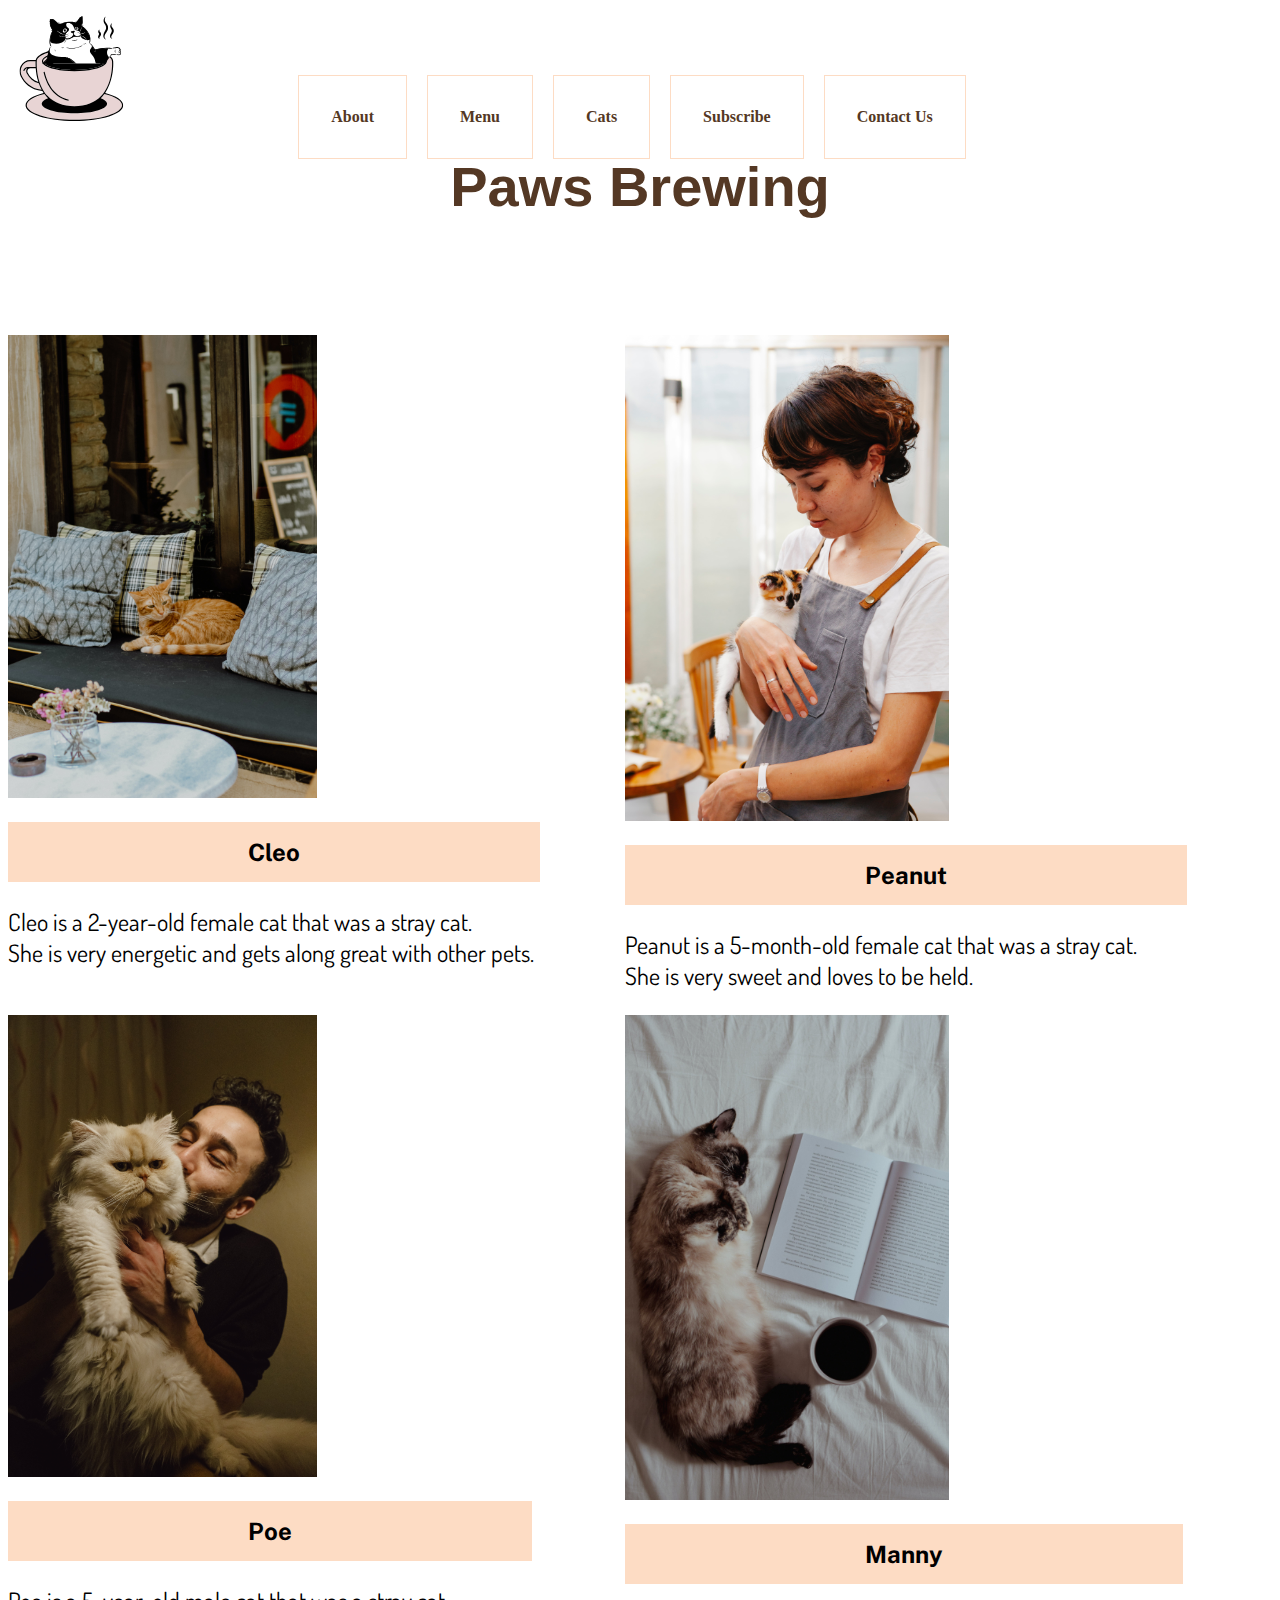
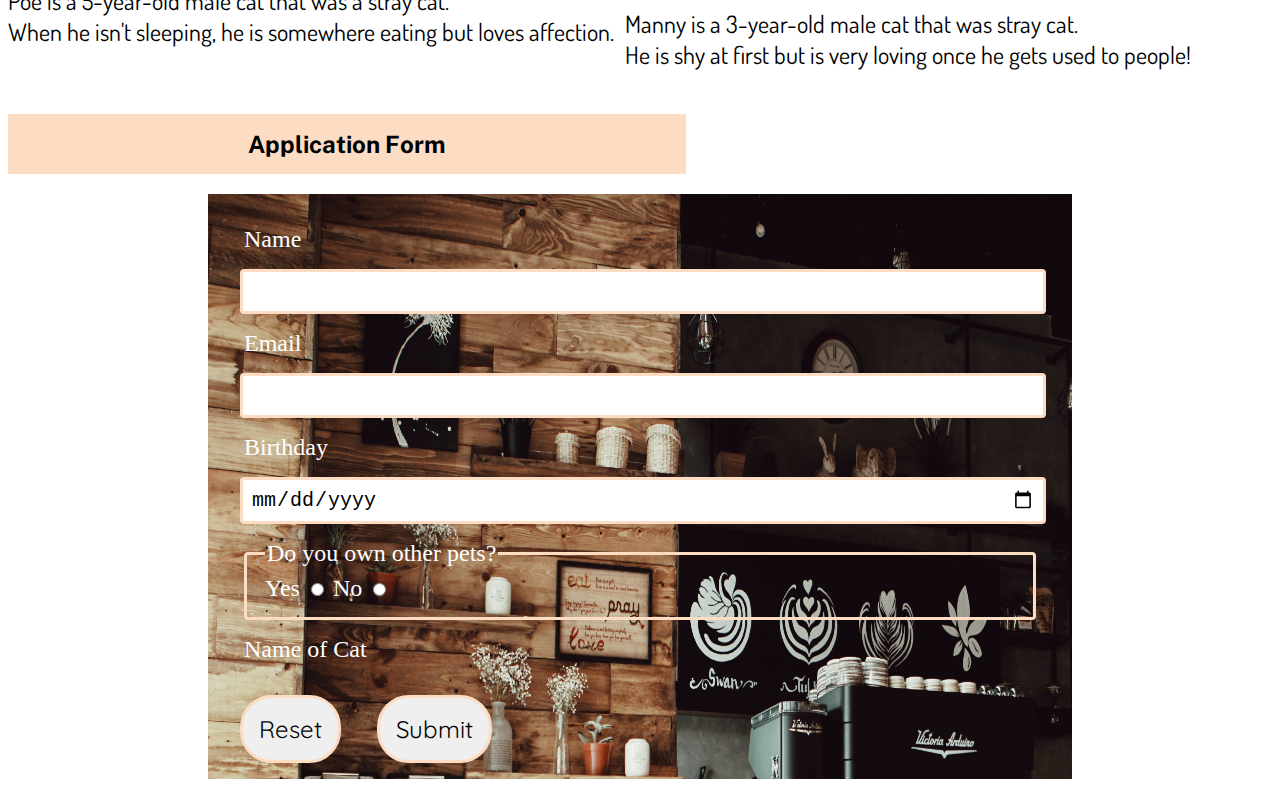
<file: cats.html>
<!DOCTYPE html>
<html lang="en">
<head>
    <meta charset="UTF-8">
    <meta name="viewport" content="width=device-width, initial-scale=1.0">
    <title>Paws Brewing</title>
    <link rel="stylesheet" href="styles.css">
    <link rel="apple-touch-icon" sizes="180x180" href="Images/apple-touch-icon.png">
    <link rel="icon" type="image/png" sizes="32x32" href="Images/favicon-32x32.png">
    <link rel="icon" type="image/png" sizes="16x16" href="Images/favicon-16x16.png">
    <link rel="manifest" href="Images/site.webmanifest">
    <link rel="mask-icon" href="Images/safari-pinned-tab.svg" color="#5bbad5">
    <link rel="shortcut icon" href="Images/favicon.ico">
    <meta name="msapplication-TileColor" content="#da532c">
    <meta name="msapplication-config" content="Images/browserconfig.xml">
    <meta name="theme-color" content="#ffffff">
    <link rel="preconnect" href="https://fonts.googleapis.com">
    <link rel="preconnect" href="https://fonts.gstatic.com" crossorigin>
    <link href="https://fonts.googleapis.com/css2?family=Dosis:wght@200;300&family=Eater&family=Montserrat+Subrayada:wght@700&family=Public+Sans:wght@100&family=Quicksand:wght@300&family=Roboto:wght@400;900&display=swap" rel="stylesheet">
</head>
<body>
    <header>
        <img src="Images/Logo.svg" alt="Cat in cup">
        <h1>Paws Brewing</h1>
        <nav>
            <a href="index.html">About</a>
            <a href="menu.html">Menu</a>
           <a href="cats.html">Cats</a>
           <a href="donate.html">Subscribe</a>
           <a href="contact.html">Contact Us</a>
           </nav>
    </header>
<main>
<section class="column">
    <div class="cleo">
    <img src="Images/orange.jpg" alt="cat">
    <h2>Cleo</h2>
    <p>
        Cleo is a 2-year-old female cat that was a stray cat.<br> She is very energetic and gets along great with other pets. </p>
    </div>
    <div class="manny">
    <img src="Images/pexels-liana-tril'-11719833.jpg" alt="cat">
    <h2>Manny</h2>
   <p>Manny is a 3-year-old male cat that was stray cat.<br> He is shy at first but is very loving once he gets used to people! </p>
</div>
<div class="peanut">
    <img src="Images/pexels-tim-douglas-6205783.jpg" alt="cat">
    <h2>Peanut</h2>
    <p>Peanut is a 5-month-old female cat that was a stray cat. <br>She is very sweet and loves to be held. </p>
</div>
<div class="poe">
    <img src="Images/pexels-azra-tuba-demir-19190146.jpg" alt="fluffy cat">
    <h2>Poe</h2>
    <p>Poe is a 5-year-old male cat that was a stray cat. <br> When he isn't sleeping, he is somewhere eating but loves affection. </p>
</div>
</section>
<h2>Application Form</h2>
<form class="apply">
<label>Name</label>
<input type="text" id="name" name="name">
<br>
<label>Email</label>
<input type="text" id="email" name="email" value=" ">
<br>
<label>Birthday</label>
<input type="date" id="birthday" name="monster-birthday">
<fieldset>
    <legend>Do you own other pets?</legend>
    <label>Yes</label>
    <input type="radio" id="yes" name=" " value="yes">
    <label>No</label>
    <input type="radio" id="no" name=" " value="No">
</fieldset>
    <label>Name of Cat</label>
   
<div class="actions">
<input type="reset">
<input type="submit">
</div>

</form>
</main>

</body>
</html>
</file>
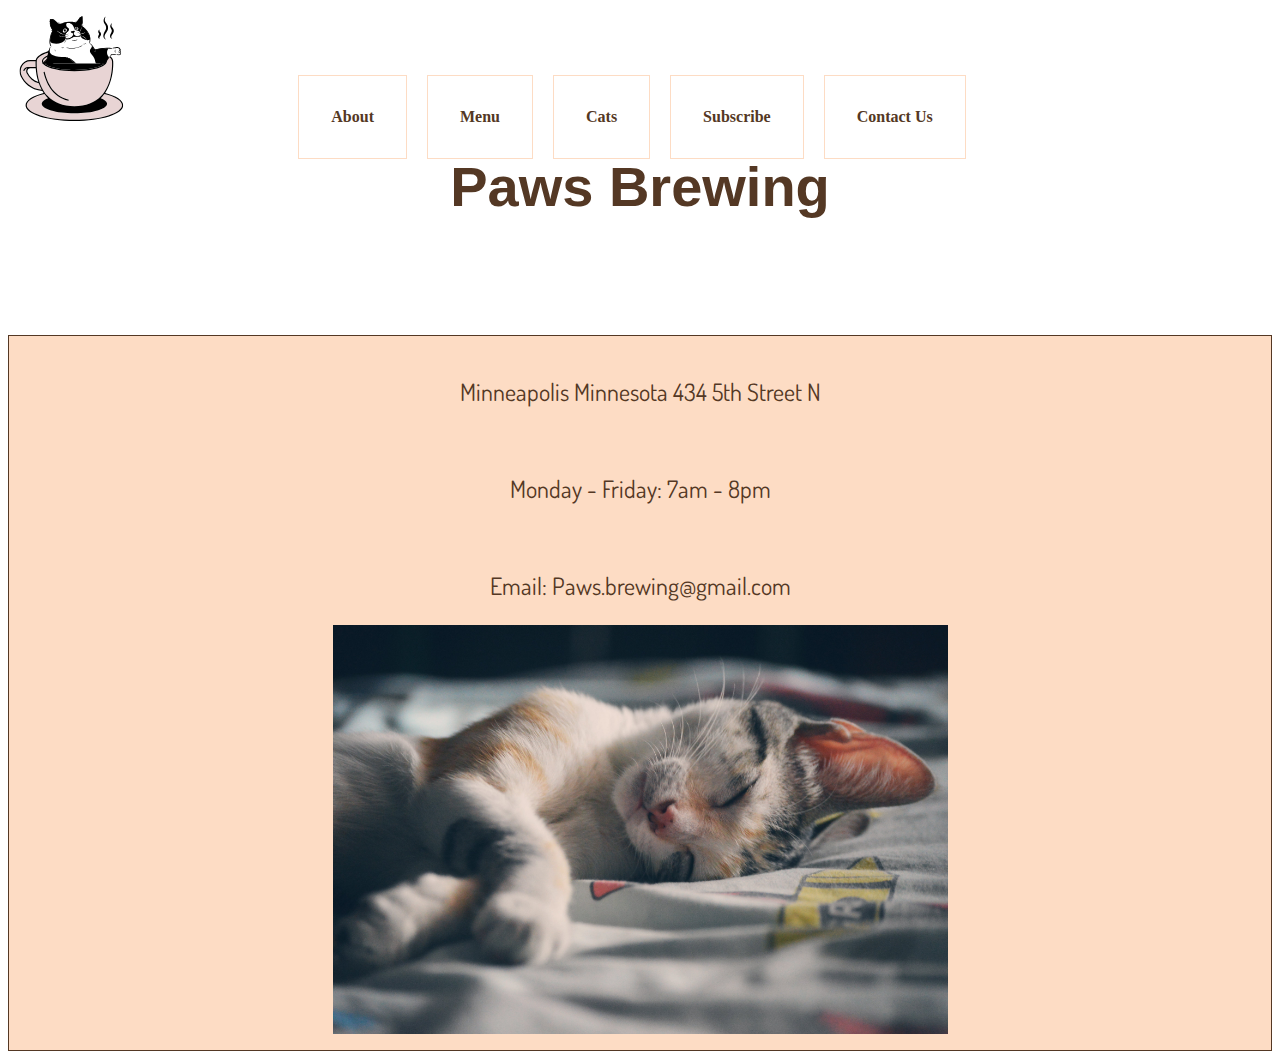
<file: contact.html>
<!DOCTYPE html>
<html lang="en">
<head>
    <meta charset="UTF-8">
    <meta name="viewport" content="width=device-width, initial-scale=1.0">
    <title>Paws Brewing</title>
    <link rel="stylesheet" href="styles.css">
    <link rel="apple-touch-icon" sizes="180x180" href="Images/apple-touch-icon.png">
    <link rel="icon" type="image/png" sizes="32x32" href="Images/favicon-32x32.png">
    <link rel="icon" type="image/png" sizes="16x16" href="Images/favicon-16x16.png">
    <link rel="manifest" href="Images/site.webmanifest">
    <link rel="mask-icon" href="Images/safari-pinned-tab.svg" color="#5bbad5">
    <link rel="shortcut icon" href="Images/favicon.ico">
    <meta name="msapplication-TileColor" content="#da532c">
    <meta name="msapplication-config" content="Images/browserconfig.xml">
    <meta name="theme-color" content="#ffffff">
    <link rel="preconnect" href="https://fonts.googleapis.com">
    <link rel="preconnect" href="https://fonts.gstatic.com" crossorigin>
    <link href="https://fonts.googleapis.com/css2?family=Dosis:wght@200;300&family=Eater&family=Montserrat+Subrayada:wght@700&family=Public+Sans:wght@100&family=Quicksand:wght@300&family=Roboto:wght@400;900&display=swap" rel="stylesheet">
</head>
<body>
    <header>
        <img src="Images/Logo.svg" alt="Cat in cup">
        <h1>Paws Brewing</h1>
        <nav>
            <a href="index.html">About</a>
            <a href="menu.html">Menu</a>
           <a href="cats.html">Cats</a>
           <a href="donate.html">Subscribe</a>
           <a href="contact.html">Contact Us</a>
           </nav>
    </header>
    <main>
        <section class="contact">
        <p>Minneapolis Minnesota 
            434 5th Street N</p>
        <br>
        <p>Monday - Friday: 7am - 8pm</p>
        <br>
        <p>Email: Paws.brewing@gmail.com</p>
        <img src="Images/pexels-fabricio-trujillo-62640.jpg" alt="cat">
    </section>
    
      
         

    </main>
</body>
</html>
</file>
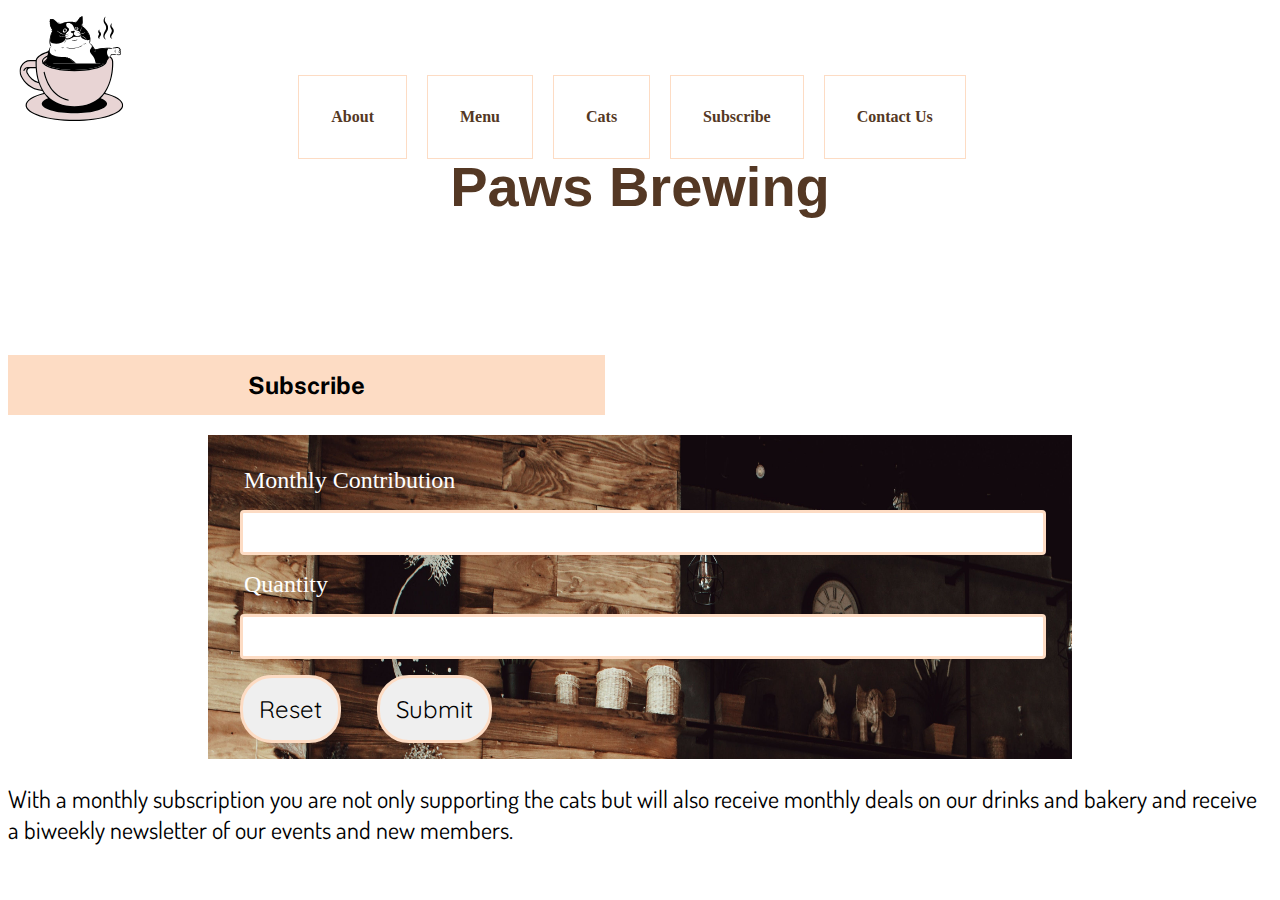
<file: donate.html>
<!DOCTYPE html>
<html lang="en">
<head>
    <meta charset="UTF-8">
    <meta name="viewport" content="width=device-width, initial-scale=1.0">
    <title>Paws Brewing</title>
        <link rel="stylesheet" href="styles.css">
        <link rel="apple-touch-icon" sizes="180x180" href="Images/apple-touch-icon.png">
        <link rel="icon" type="image/png" sizes="32x32" href="Images/favicon-32x32.png">
        <link rel="icon" type="image/png" sizes="16x16" href="Images/favicon-16x16.png">
        <link rel="manifest" href="Images/site.webmanifest">
        <link rel="mask-icon" href="Images/safari-pinned-tab.svg" color="#5bbad5">
        <link rel="shortcut icon" href="Images/favicon.ico">
        <meta name="msapplication-TileColor" content="#da532c">
        <meta name="msapplication-config" content="Images/browserconfig.xml">
        <meta name="theme-color" content="#ffffff">
        <link rel="preconnect" href="https://fonts.googleapis.com">
        <link rel="preconnect" href="https://fonts.gstatic.com" crossorigin>
        <link href="https://fonts.googleapis.com/css2?family=Dosis:wght@200;300&family=Eater&family=Montserrat+Subrayada:wght@700&family=Public+Sans:wght@100&family=Quicksand:wght@300&family=Roboto:wght@400;900&display=swap" rel="stylesheet">
</head>
<body>
    <header>
        <img src="Images/Logo.svg" alt="Cat in cup">
        <h1>Paws Brewing</h1>
        <nav>
            <a href="index.html">About</a>
            <a href="menu.html">Menu</a>
           <a href="cats.html">Cats</a>
           <a href="donate.html">Subscribe</a>
           <a href="contact.html">Contact Us</a>
           </nav>
    </header>
    <main>
     
            
            <h2>Subscribe</h2>
            <form class="donate">
            <label>Monthly Contribution</label>
            <input type="text" id="name" name="name">
            <br>
            <label>Quantity</label>
            <input type="text" id="email" name="email" value=" ">
           
            <div class="actions">
            <input type="reset">
            <input type="submit">
            </div>
            </form>
            <p>With a monthly subscription you are not only supporting the cats but will also receive monthly deals on our drinks and bakery and receive a biweekly newsletter of our events and new members.</p>

   
       
    </main>

</body>
</html>
</file>
<file: styles.css>
header img{
    width: 15%;
}
h1{
    display: inline-block;
    margin: 1rem 0;
    vertical-align: top;
    color:  #543824;
    font-family: sans-serif;
  
    align-items: center;
    justify-content: center;
    flex-direction: column;
 
  font-size: 3.5rem;
}
h1:hover{
    background-color: #FDDCC4;
    color:#543824;
    border: 1px solid #543824;
}

.home{
    background-image: url(Images/pexels-bulat-khamitov-4556369.jpg);
padding-bottom: 20rem;}
.home>nav>a{
    color: #fff;
}
header>nav>a:hover{
    background-color: #FDDCC4;
    color: #fff;
    border: 1px solid #543824;
}

nav>a{
color:  #543824;
border: 1px solid  #FDDCC4;
text-decoration: none;
padding:1rem;
font-weight: 800;
display: inline-block;
margin: 0 1rem 1rem 0;

}

header>nav{
    text-align: center;
}
header{
background-size: 1700px 1000px;
}
section img{
    width: 50%;
}
.place p{
    float: left;
    font-size: xx-large;
    background-color: #FDDCC4;
    color: #543824;
    border: 1px solid #543824;
    padding: 1rem 1rem 1rem 1rem;

}
.place img{
    float: right;
  
}
.date p{
    float: right;
    font-size: xx-large;
    background-color: #FDDCC4;
    color: #543824;
    border: 1px solid #543824;
    padding: 1rem 1rem 1rem 1rem;
   
}
.events{
    padding-top: 7rem;
}
.events h2{
  background-color: #FDDCC4;
 max-width: fit-content;
padding: 1rem 15rem;
font-size: xx-large;
text-align: center;



}
.events img{
    float: left;
}
.events h3{
    font-size: x-large;
    text-align: center;
}
.drinks{
    background-size: 2000px 850px;

    background-image: url(Images/pexels-mehmet-turgut-kirkgoz-19191625.jpg);
}
.bakery{
    width: 200%;

}
.column{
    display: grid;
        grid-template-columns: 1/3 1/3 1/3;
        grid-template-rows: auto;
}
.coffee{
    grid-column-start:3;
    grid-column-end:4;
    grid-row-start: 1;
    grid-row-end: 2;
}

@media(max-width:800px){
    header{
        display: inline-block;

            background-size: 1000px 700px;
            
    }
    .mission{

        background-size: 700px 500px;
    }
  
    section{
        padding: 1rem 2rem;
    }

.coffee{
    width: 180%;}



    
}
.manny{
    grid-column-start:2;
    grid-column-end:3;
    grid-row-start: 2;
    grid-row-end: 3;
}

.poe{
    grid-column-start:1;
    grid-column-end:2;
    grid-row-start: 2;
    grid-row-end: 3;
}

form>label{
    display: block;
    font-size: 1.5rem;
    margin: 1rem 0.25rem;
    

}
fieldset{
    font-size: 1.5rem;
    margin: 1rem 0.25rem;
    border: 3px solid #FDDCC4 ;
    border-radius: .25rem;
}
form{
    background-color: #FDDCC4;
    padding: 1rem 2rem;
    width: 50rem;
    max-width: calc(90% - 4rem);
    margin: 1rem auto;
    color: #fff;
}

    input[type=text],[type=email],[type=date],[type=number],[type=color]
    {
font-size: 1.25rem;
width: calc(100% - 1rem);
border: 3px solid #FDDCC4;
padding: .5rem;
border-radius: .25rem;  }

input[type=color]{
width: 4rem;
height: 4rem;
border-radius: 2rem;

}


    input:hover[type=text],input:hover[type=email],input:hover[type=date],input:hover[type=number],input:hover[type=color]
    {
        background-color: #fff;
        color: #fff;
        outline: none;
    }

    input[type=reset], [type=submit]
    {
        font-family: 'Quicksand', sans-serif;
        font-size: 1.5rem;
        padding: 1rem;
        border-radius: 2rem;
        border: 3px solid #FDDCC4;
        margin: 1rem 2rem 0 0;

    }
    .apply{
        background-image: url(Images/pexels-afta-putta-gunawan-683039.jpg);
        background-size: 1000px 850px;
    }
    .donate{
        background-image: url(Images/pexels-afta-putta-gunawan-683039.jpg);
        background-size: 1000px 850px;
    }
  .contact {
    display: flex;
    align-items: center;
    justify-content: center;
    flex-direction: column;
    flex-wrap: wrap;
    padding-top: 4rem;
    
    }
  
    
    h2{
      background-color: #FDDCC4;
     max-width: fit-content;
    padding: 1rem 15rem;
    font-family: 'Public Sans', sans-serif;
    }
   p{
    font-family: 'Dosis', sans-serif;
font-size: x-large;
   }
  
    @media (min-width:1000px)
{
 

    header nav{
        position: static;
        width: unset;
    }
    header nav a{
        padding: 2rem;
        display: inline-block;
    }
    header img{
    width: 10%;
    }
    nav>a{
        position: relative;
        bottom: 10rem
    }
    h1{
        display: flex;
    align-items: center;
    justify-content: center;
    }
 
    }
.middle{
    position: absolute;
}
.middle{
    position: relative;
    top:15rem;
    padding-top: 3rem;
}
.events{
    position: absolute;
}
.events{
    position: relative;
    top:25rem;
}
footer{
    position: absolute;
}
footer{
    position: relative;
    top:40rem;
    font-size: large;
    text-align: center;
}

.mission{
    padding-top: 17rem;
    background-image: url(Images/b76fa330-470a-497d-aa74-656edde4980f.jpg);
    background-size: 700px 500px;
    
    color: #fff;
    background-repeat: no-repeat;
}
.mission h2{
    font-size: xx-large;
}
.contact{
    background-color: #FDDCC4;
    color: #543824;
    border: 1px solid #543824;
    padding: 1rem 1rem 1rem 1rem;


}
.donate h2{
    display: flex;
    align-items: center;
    justify-content: center;
    flex-direction: column;
 
}
</file>
